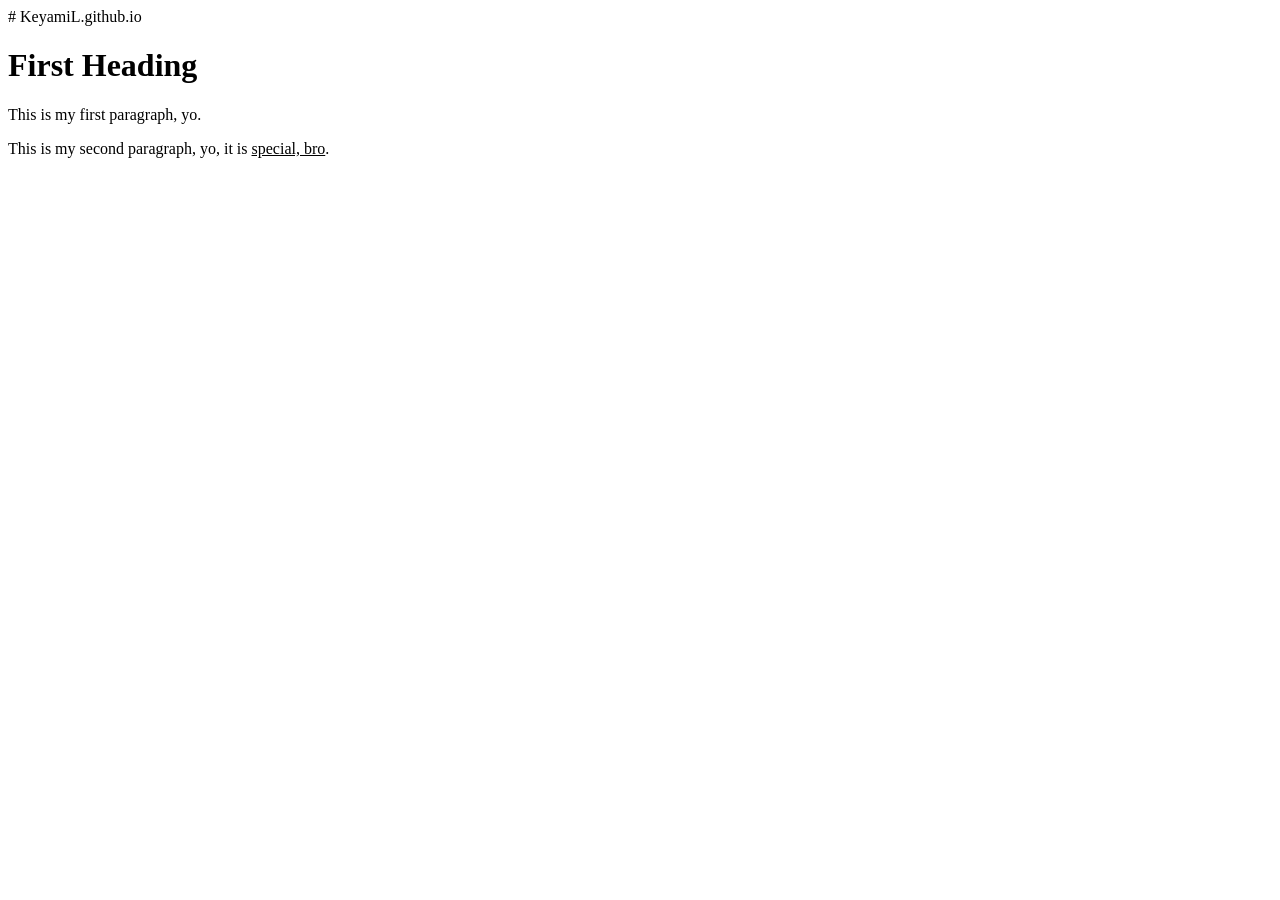
<file: index.html>
# KeyamiL.github.io
<html>
<head>
    <title>INFT1206 - Home Page</title>
    <!--
        Name: Keyami Luvito
        File: index.html
        Date: 16 January 2026
        INFT1206 website home page'n stuff.
    
    -->
</head>
<body>
<h1>First Heading</h1>
<p>This is my first paragraph, yo.</p>
<p>This is my second             paragraph, yo, it is <u>special, bro</u>.</p>

</body>
</html>
</file>
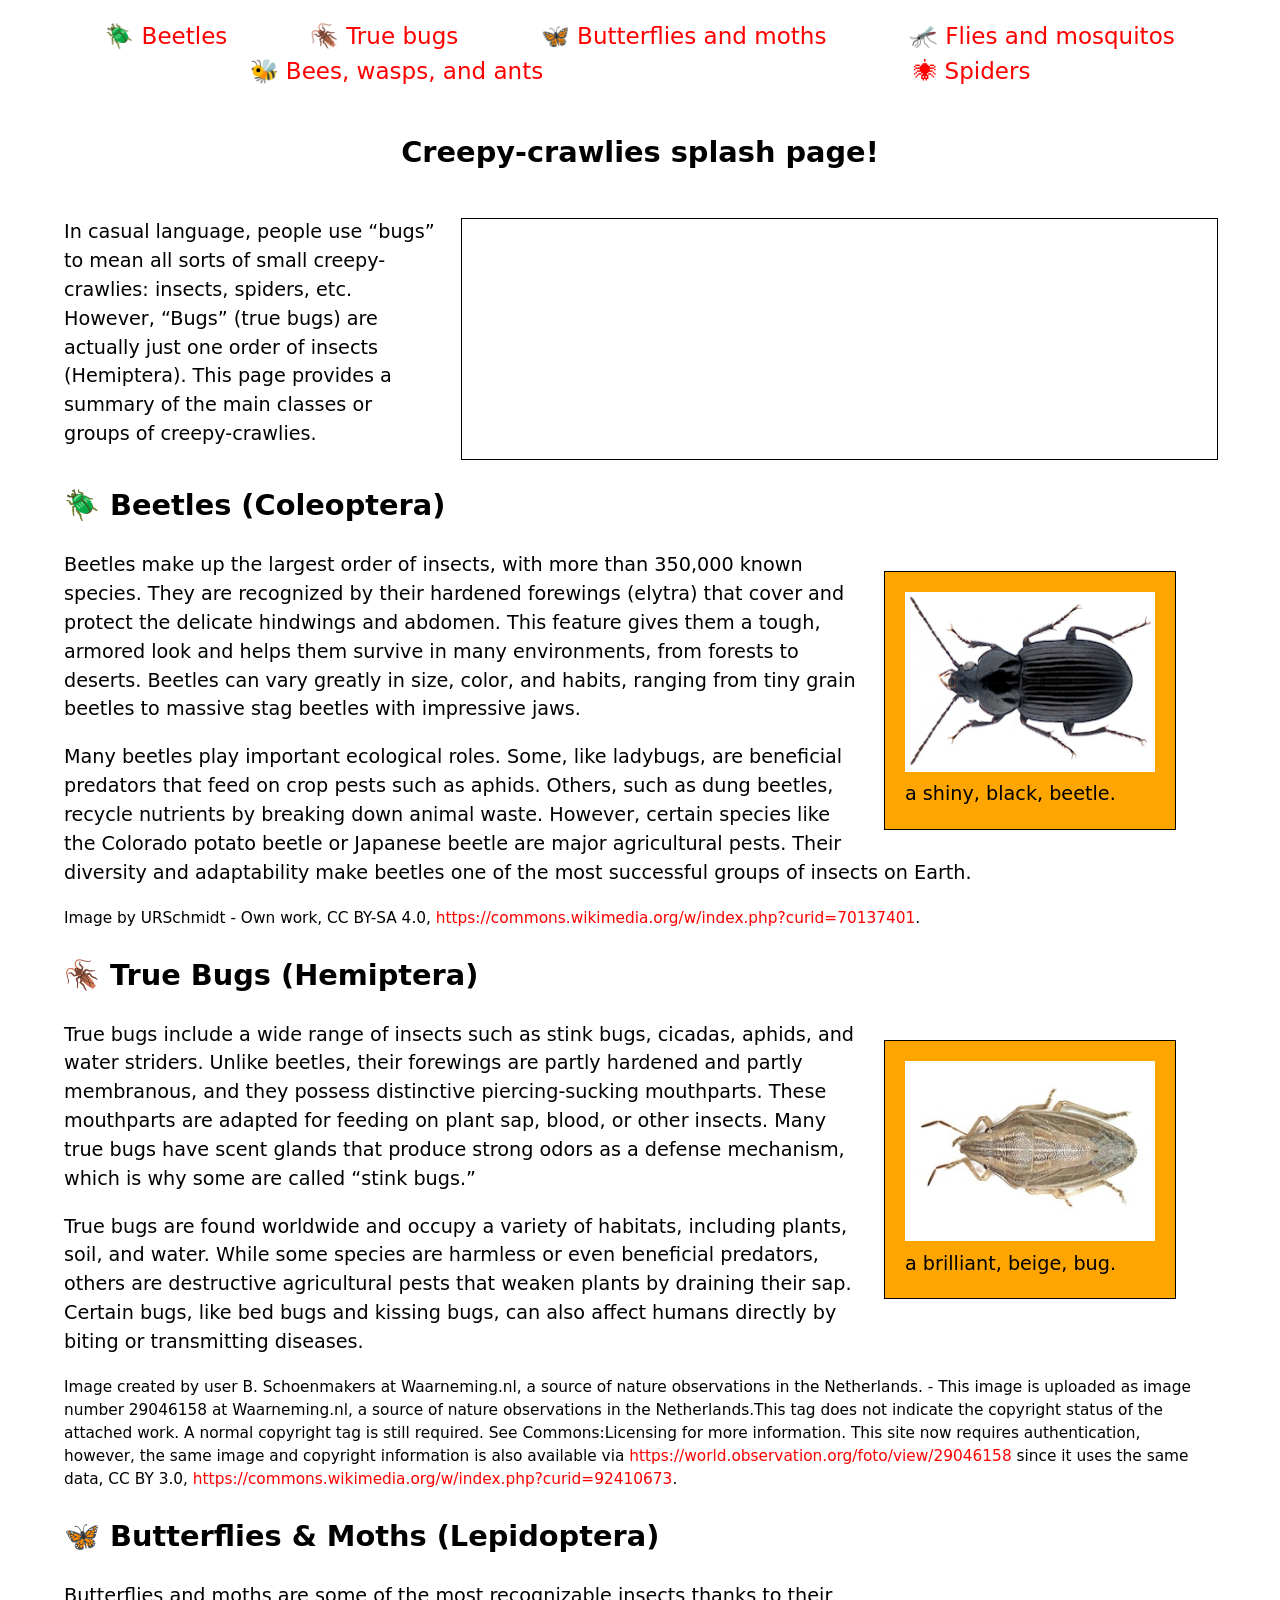
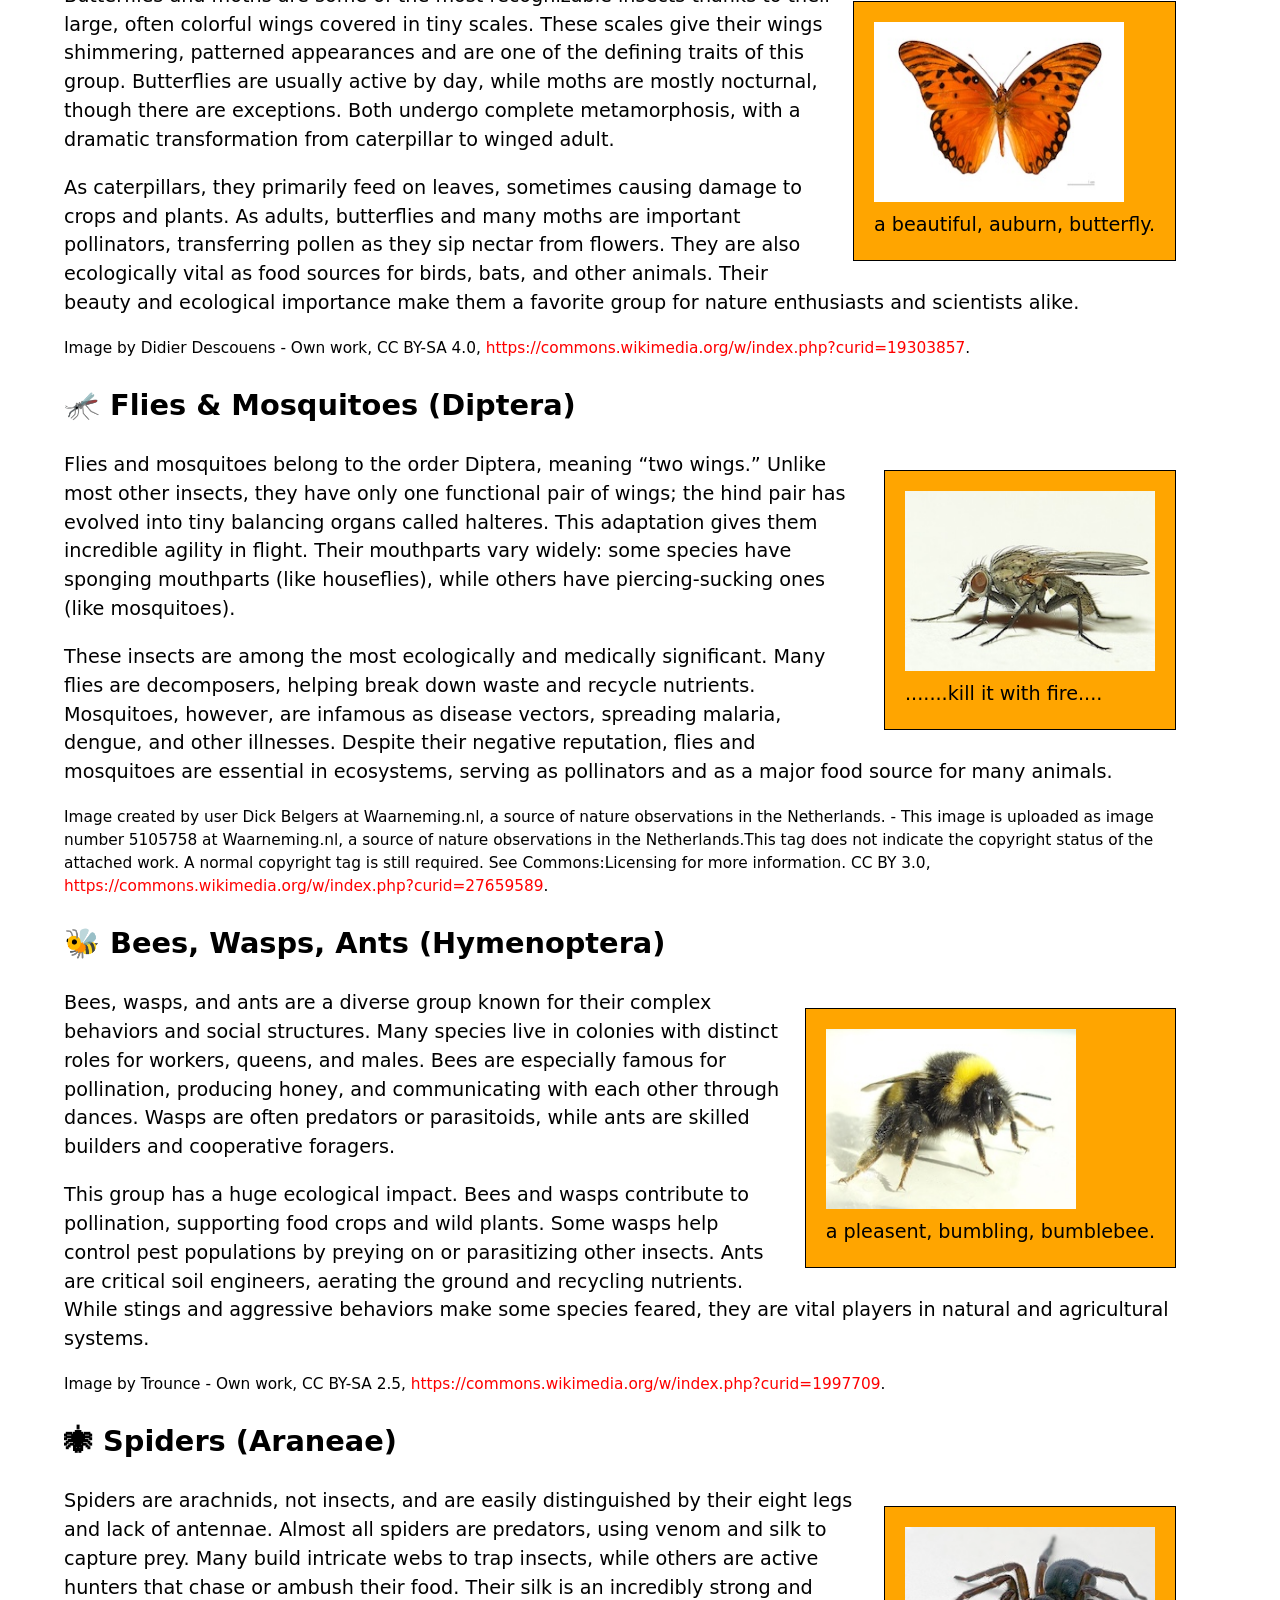
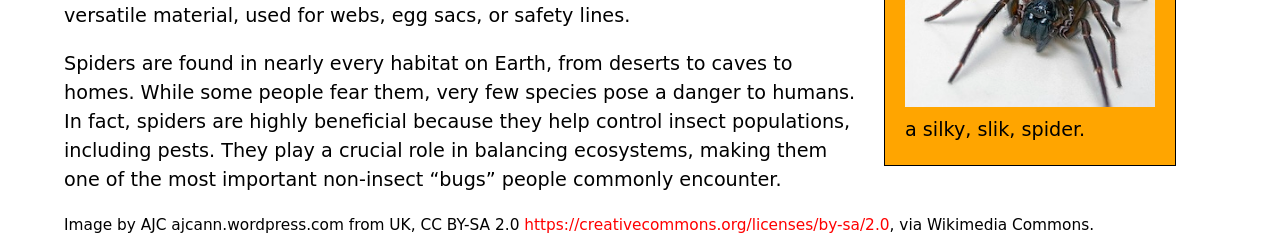
<file: lab 2/part 1/index.html>
<!doctype html>
<html lang="en">
  <head>
    <meta charset="utf-8" />
    <title>Creepy crawlies!</title>
     <!--
        Name: Keyami Luvito
        File: index.html
        Date: 9 February 2026
        INFT1206 --> 
    <link href="./css/styles.css" type="text/css" rel="stylesheet" />
  </head>
  <body>
    <header>
      <nav>
        <ul>
          <li><a href="#beetles">&#x1FAB2 Beetles</a></li>
          <li><a href="#true_bugs">&#x1FAB3 True bugs</a></li>
          <li><a href="#butterflies_moths">&#x1F98B Butterflies and moths</a></li>
          <li><a href="#flies_mosquitos">&#x1F99F Flies and mosquitos</a></li>
          <li><a href="#bees_wasps_ants">&#x1F41D Bees, wasps, and ants</a></li>
          <li><a href="#spiders">&#x1F577 Spiders</a></li>
        </ul>
      </nav>
      <section>
        <h1>Creepy-crawlies splash page!</h1>
        <video width="320" height="240" muted autoplay loop preload="auto">
        
	<source src="./videos/bug_video_640.mp4"> 
        <!-- https://mdn.github.io/shared-assets/videos/learn/bug_video_640.mp4 -->
	</video>

        <p>
          In casual language, people use “bugs” to mean all sorts of small
          creepy-crawlies: insects, spiders, etc. However, “Bugs” (true bugs)
          are actually just one order of insects (Hemiptera). This page
          provides a summary of the main classes or groups of
          creepy-crawlies.
        </p>
      </section>
    </header>
    <main>
      <section id="beetles">
        <h2>&#x1FAB2 Beetles (Coleoptera)</h2>
        <figure>
        <a href = "beetle.png" > <img src = "beetle.png" width="250" height="180" alt = "Abacetus crenulatus"> </a> <br />
         a shiny, black, beetle.
        </figure>

        <p>
          Beetles make up the largest order of insects, with more than
          350,000 known species. They are recognized by their hardened
          forewings (elytra) that cover and protect the delicate hindwings
          and abdomen. This feature gives them a tough, armored look and
          helps them survive in many environments, from forests to deserts.
          Beetles can vary greatly in size, color, and habits, ranging from
          tiny grain beetles to massive stag beetles with impressive jaws.
        </p>
        <p>
          Many beetles play important ecological roles. Some, like ladybugs,
          are beneficial predators that feed on crop pests such as aphids.
          Others, such as dung beetles, recycle nutrients by breaking down
          animal waste. However, certain species like the Colorado potato
          beetle or Japanese beetle are major agricultural pests. Their
          diversity and adaptability make beetles one of the most successful
          groups of insects on Earth.
        </p>

        <p class="copyright">
          Image by URSchmidt - Own work, CC BY-SA 4.0,
          <a href="https://commons.wikimedia.org/w/index.php?curid=70137401"
            >https://commons.wikimedia.org/w/index.php?curid=70137401</a
          >.
        </p>
      </section>
      <section id="true_bugs">
        <h2>&#x1FAB3 True Bugs (Hemiptera)</h2>
        <figure>
        <a href = "true_bug.jpg" > <img src = "true_bug.jpg" width="250" height="180" alt = "Aelia acuminata"> </a> <br />
        a brilliant, beige, bug.
        </figure>
        <p>
          True bugs include a wide range of insects such as stink bugs,
          cicadas, aphids, and water striders. Unlike beetles, their
          forewings are partly hardened and partly membranous, and they
          possess distinctive piercing-sucking mouthparts. These mouthparts
          are adapted for feeding on plant sap, blood, or other insects. Many
          true bugs have scent glands that produce strong odors as a defense
          mechanism, which is why some are called “stink bugs.”
        </p>

        <p>
          True bugs are found worldwide and occupy a variety of habitats,
          including plants, soil, and water. While some species are harmless
          or even beneficial predators, others are destructive agricultural
          pests that weaken plants by draining their sap. Certain bugs, like
          bed bugs and kissing bugs, can also affect humans directly by
          biting or transmitting diseases.
        </p>

        <p class="copyright">
          Image created by user B. Schoenmakers at Waarneming.nl, a source of
          nature observations in the Netherlands. - This image is uploaded as
          image number 29046158 at Waarneming.nl, a source of nature
          observations in the Netherlands.This tag does not indicate the
          copyright status of the attached work. A normal copyright tag is
          still required. See Commons:Licensing for more information. This
          site now requires authentication, however, the same image and
          copyright information is also available via
          <a href="https://world.observation.org/foto/view/29046158"
            >https://world.observation.org/foto/view/29046158</a
          >
          since it uses the same data, CC BY 3.0,
          <a href="https://commons.wikimedia.org/w/index.php?curid=92410673"
            >https://commons.wikimedia.org/w/index.php?curid=92410673</a
          >.
        </p>
      </section>
      <section id="butterflies_moths">
        <h2>&#x1F98B Butterflies & Moths (Lepidoptera)</h2>
        <figure>
        <a href = "butterfly.jpg" > <img src = "butterfly.jpg" width="250" height="180" alt = "Agraulis vanillae"> </a> <br />
        a beautiful, auburn, butterfly.
        </figure>
        <p>
          Butterflies and moths are some of the most recognizable insects
          thanks to their large, often colorful wings covered in tiny scales.
          These scales give their wings shimmering, patterned appearances and
          are one of the defining traits of this group. Butterflies are
          usually active by day, while moths are mostly nocturnal, though
          there are exceptions. Both undergo complete metamorphosis, with a
          dramatic transformation from caterpillar to winged adult.
        </p>

        <p>
          As caterpillars, they primarily feed on leaves, sometimes causing
          damage to crops and plants. As adults, butterflies and many moths
          are important pollinators, transferring pollen as they sip nectar
          from flowers. They are also ecologically vital as food sources for
          birds, bats, and other animals. Their beauty and ecological
          importance make them a favorite group for nature enthusiasts and
          scientists alike.
        </p>

        <p class="copyright">
          Image by Didier Descouens - Own work, CC BY-SA 4.0,
          <a href="https://commons.wikimedia.org/w/index.php?curid=19303857"
            >https://commons.wikimedia.org/w/index.php?curid=19303857</a
          >.
        </p>
      </section>
      <section id="flies_mosquitos">
        <h2>&#x1F99F Flies & Mosquitoes (Diptera)</h2>
        <figure>
        <a href = "mosquito.jpg" > <img src = "mosquito.jpg" width="250" height="180" alt = "Anthomyiidae"> </a> <br />
        .......kill it with fire....
        </figure>
        <p>
          Flies and mosquitoes belong to the order Diptera, meaning “two
          wings.” Unlike most other insects, they have only one functional
          pair of wings; the hind pair has evolved into tiny balancing organs
          called halteres. This adaptation gives them incredible agility in
          flight. Their mouthparts vary widely: some species have sponging
          mouthparts (like houseflies), while others have piercing-sucking
          ones (like mosquitoes).
        </p>

        <p>
          These insects are among the most ecologically and medically
          significant. Many flies are decomposers, helping break down waste
          and recycle nutrients. Mosquitoes, however, are infamous as disease
          vectors, spreading malaria, dengue, and other illnesses. Despite
          their negative reputation, flies and mosquitoes are essential in
          ecosystems, serving as pollinators and as a major food source for
          many animals.
        </p>

        <p class="copyright">
          Image created by user Dick Belgers at Waarneming.nl, a source of
          nature observations in the Netherlands. - This image is uploaded as
          image number 5105758 at Waarneming.nl, a source of nature
          observations in the Netherlands.This tag does not indicate the
          copyright status of the attached work. A normal copyright tag is
          still required. See Commons:Licensing for more information. CC BY
          3.0,
          <a href="https://commons.wikimedia.org/w/index.php?curid=27659589"
            >https://commons.wikimedia.org/w/index.php?curid=27659589</a
          >.
        </p>
      </section>
      <section id="bees_wasps_ants">
        <h2>&#x1F41D Bees, Wasps, Ants (Hymenoptera)</h2>
        <figure>
        <a href = "bee.jpg" > <img src = "bee.jpg" width="250" height="180" alt = "Bumblebee"> </a> <br />
        a pleasent, bumbling, bumblebee.
        </figure>
        <p>
          Bees, wasps, and ants are a diverse group known for their complex
          behaviors and social structures. Many species live in colonies with
          distinct roles for workers, queens, and males. Bees are especially
          famous for pollination, producing honey, and communicating with
          each other through dances. Wasps are often predators or
          parasitoids, while ants are skilled builders and cooperative
          foragers.
        </p>

        <p>
          This group has a huge ecological impact. Bees and wasps contribute
          to pollination, supporting food crops and wild plants. Some wasps
          help control pest populations by preying on or parasitizing other
          insects. Ants are critical soil engineers, aerating the ground and
          recycling nutrients. While stings and aggressive behaviors make
          some species feared, they are vital players in natural and
          agricultural systems.
        </p>

        <p class="copyright">
          Image by Trounce - Own work, CC BY-SA 2.5,
          <a href="https://commons.wikimedia.org/w/index.php?curid=1997709"
            >https://commons.wikimedia.org/w/index.php?curid=1997709</a
          >.
        </p>
      </section>
      <section id="spiders">
        <h2>&#x1F577 Spiders (Araneae)</h2>
        <figure>
        <a href = "spider.jpg" > <img src = "spider.jpg" width="250" height="180" alt = "Amaurobius ferox"> </a> <br />
        a silky, slik, spider.
        </figure>
        <p>
          Spiders are arachnids, not insects, and are easily distinguished by
          their eight legs and lack of antennae. Almost all spiders are
          predators, using venom and silk to capture prey. Many build
          intricate webs to trap insects, while others are active hunters
          that chase or ambush their food. Their silk is an incredibly strong
          and versatile material, used for webs, egg sacs, or safety lines.
        </p>

        <p>
          Spiders are found in nearly every habitat on Earth, from deserts to
          caves to homes. While some people fear them, very few species pose
          a danger to humans. In fact, spiders are highly beneficial because
          they help control insect populations, including pests. They play a
          crucial role in balancing ecosystems, making them one of the most
          important non-insect “bugs” people commonly encounter.
        </p>

        <p class="copyright">
          Image by AJC ajcann.wordpress.com from UK, CC BY-SA 2.0
          <a href="https://creativecommons.org/licenses/by-sa/2.0"
            >https://creativecommons.org/licenses/by-sa/2.0</a
          >, via Wikimedia Commons.
        </p>
      </section>
    </main>
  </body>
</html>
</file>
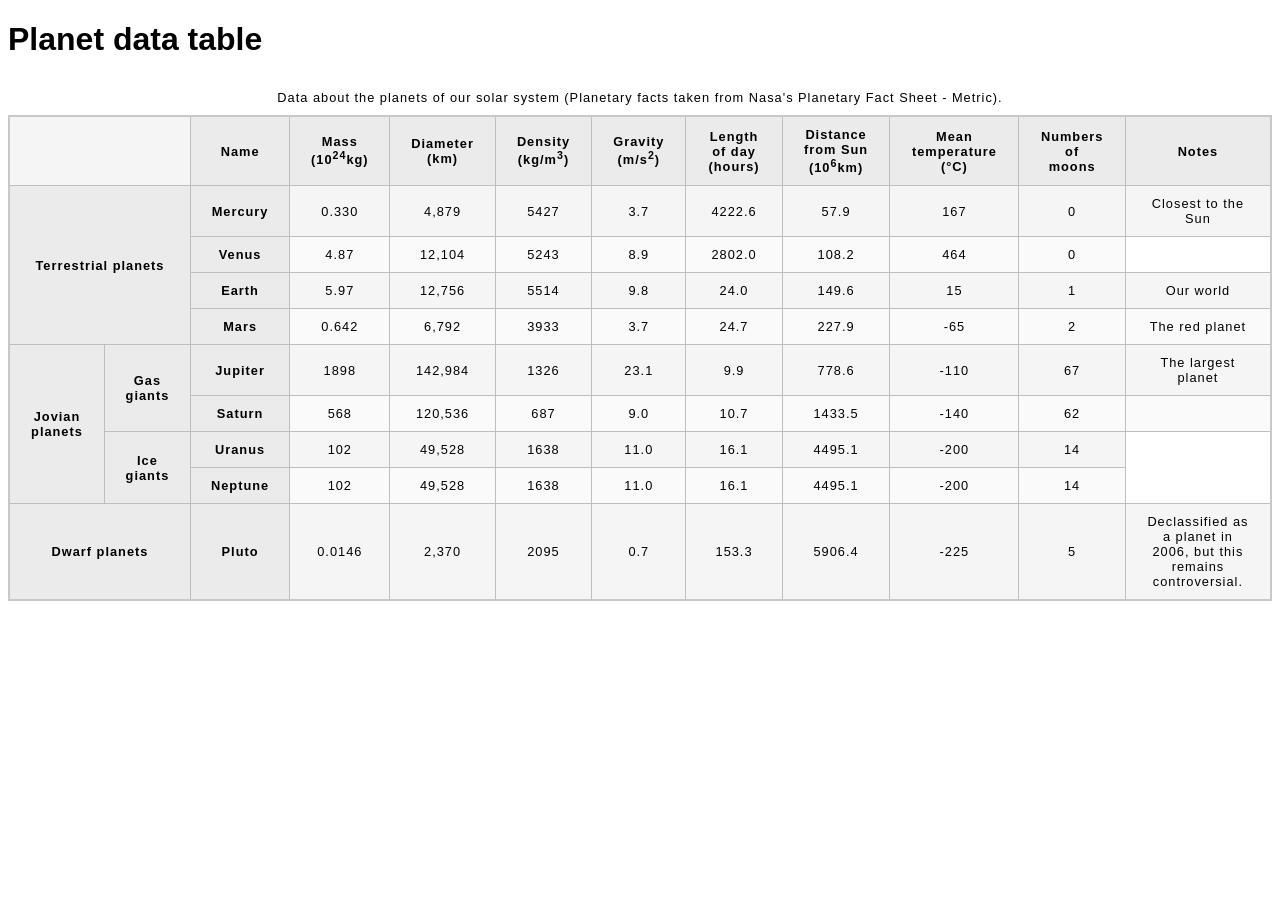
<file: lab 2/part 2/index.html>
<!doctype html>
<html lang="en-US">
  <head>
    <meta charset="utf-8" />
    <meta name="viewport" content="width=device-width" />
    <title>Planet data table</title>
    <!--
        Name: Keyami Luvito
        File: index.html
        Date: 9 February 2026
        INFT1206 --> 
    <link href="style.css" rel="stylesheet" type="text/css" />
  </head>
  <body>
    <h1>Planet data table</h1>
    <table>
    
    <caption> Data about the planets of our solar system (Planetary facts taken from Nasa's Planetary Fact Sheet - Metric). </caption>
    <tbody>
      <thead>
        
      <tr>
        <td colspan = "2"></td>
        <th scope = "col"> Name </th>
        <th scope = "col"> Mass (10<sup>24</sup>kg) </th>
        <th scope = "col"> Diameter (km) </th>
        <th scope = "col"> Density (kg/m<sup>3</sup>) </th>
        <th scope = "col"> Gravity (m/s<sup>2</sup>) </th>
        <th scope = "col"> Length of day (hours) </th>
        <th scope = "col"> Distance from Sun (10<sup>6</sup>km) </th>
        <th scope = "col"> Mean temperature (°C) </th>
        <th scope = "col"> Numbers of moons </th>
        <th scope = "col"> Notes </th>
      </tr>
      </thead>
      <tr>
        <th colspan = "2" rowspan = "4" scope="rowgroup"> Terrestrial planets </th>
        <th scope="row"> Mercury </th>
        <td> 0.330 </td>
        <td> 4,879 </td>
        <td> 5427 </td>
        <td> 3.7 </td>
        <td> 4222.6 </td>
        <td> 57.9 </td>
        <td> 167 </td>
        <td> 0 </td>
        <td> Closest to the Sun </td>
      </tr>
      <tr>
        <th scope="row"> Venus </th>
        <td> 4.87 </td>
        <td> 12,104 </td>
        <td> 5243 </td>
        <td> 8.9 </td>
        <td> 2802.0 </td>
        <td> 108.2 </td>
        <td> 464 </td>
        <td> 0 </td>
      </tr>
      <tr>
        <th scope = "row"> Earth </th>
        <td> 5.97 </td>
        <td> 12,756</td>
        <td> 5514 </td>
        <td> 9.8 </td>
        <td> 24.0 </td>
        <td> 149.6 </td>
        <td> 15 </td>
        <td> 1 </td>
        <td> Our world </td>
      </tr>
      <tr>
        <th scope = "row"> Mars </th>
        <td> 0.642 </td>
        <td> 6,792 </td>
        <td> 3933 </td>
        <td> 3.7 </td>
        <td> 24.7 </td>
        <td> 227.9 </td>
        <td> -65 </td>
        <td> 2 </td>
        <td> The red planet </td>
      </tr>
       <tr>
         <th rowspan="4"> Jovian planets </th>
         
         <th rowspan = "2"> Gas giants </th>
         
         <th scope = "row"> Jupiter </th>
         <td> 1898 </td>
         <td> 142,984 </td>
         <td> 1326 </td>
         <td> 23.1 </td>
         <td> 9.9 </td>
         <td> 778.6 </td>
         <td> -110 </td>
         <td> 67 </td>
         <td> The largest planet </td>
      </tr>
      <tr>
        <th scope = "row"> Saturn </th>
        <td> 568 </td>
        <td> 120,536 </td>
        <td> 687 </td>
        <td> 9.0 </td>
        <td> 10.7 </td>
        <td> 1433.5 </td>
        <td> -140 </td>
        <td> 62 </td>
        <td> </td>
      </tr>
      <tr>
         <th rowspan="2"> Ice giants </th>
         <th scope = "row"> Uranus </th>
         <td> 102 </td>
         <td> 49,528 </td>
         <td> 1638 </td>
         <td> 11.0 </td>
         <td> 16.1 </td>
         <td> 4495.1 </td>
         <td> -200 </td>
         <td> 14 </td>
      </tr>
      <tr>
        <th scope = "row"> Neptune </th>
        <td> 102 </td>
        <td> 49,528 </td>
        <td> 1638 </td>
        <td> 11.0 </td>
        <td> 16.1 </td>
        <td> 4495.1 </td>
        <td> -200 </td>
        <td> 14 </td>
        

      </tr>
         <th colspan = "2"> Dwarf planets </th>
         <th> Pluto </th>
         <td> 0.0146 </td>
         <td> 2,370 </td>
         <td> 2095 </td>
         <td> 0.7 </td>
         <td> 153.3 </td>
         <td> 5906.4 </td>
         <td> -225 </td>
         <td> 5 </td>
         <td> Declassified as a planet in 2006, but this remains controversial. </td>
      </tr>
    </tbody>
    </table>
  </body>
</html>
</file>
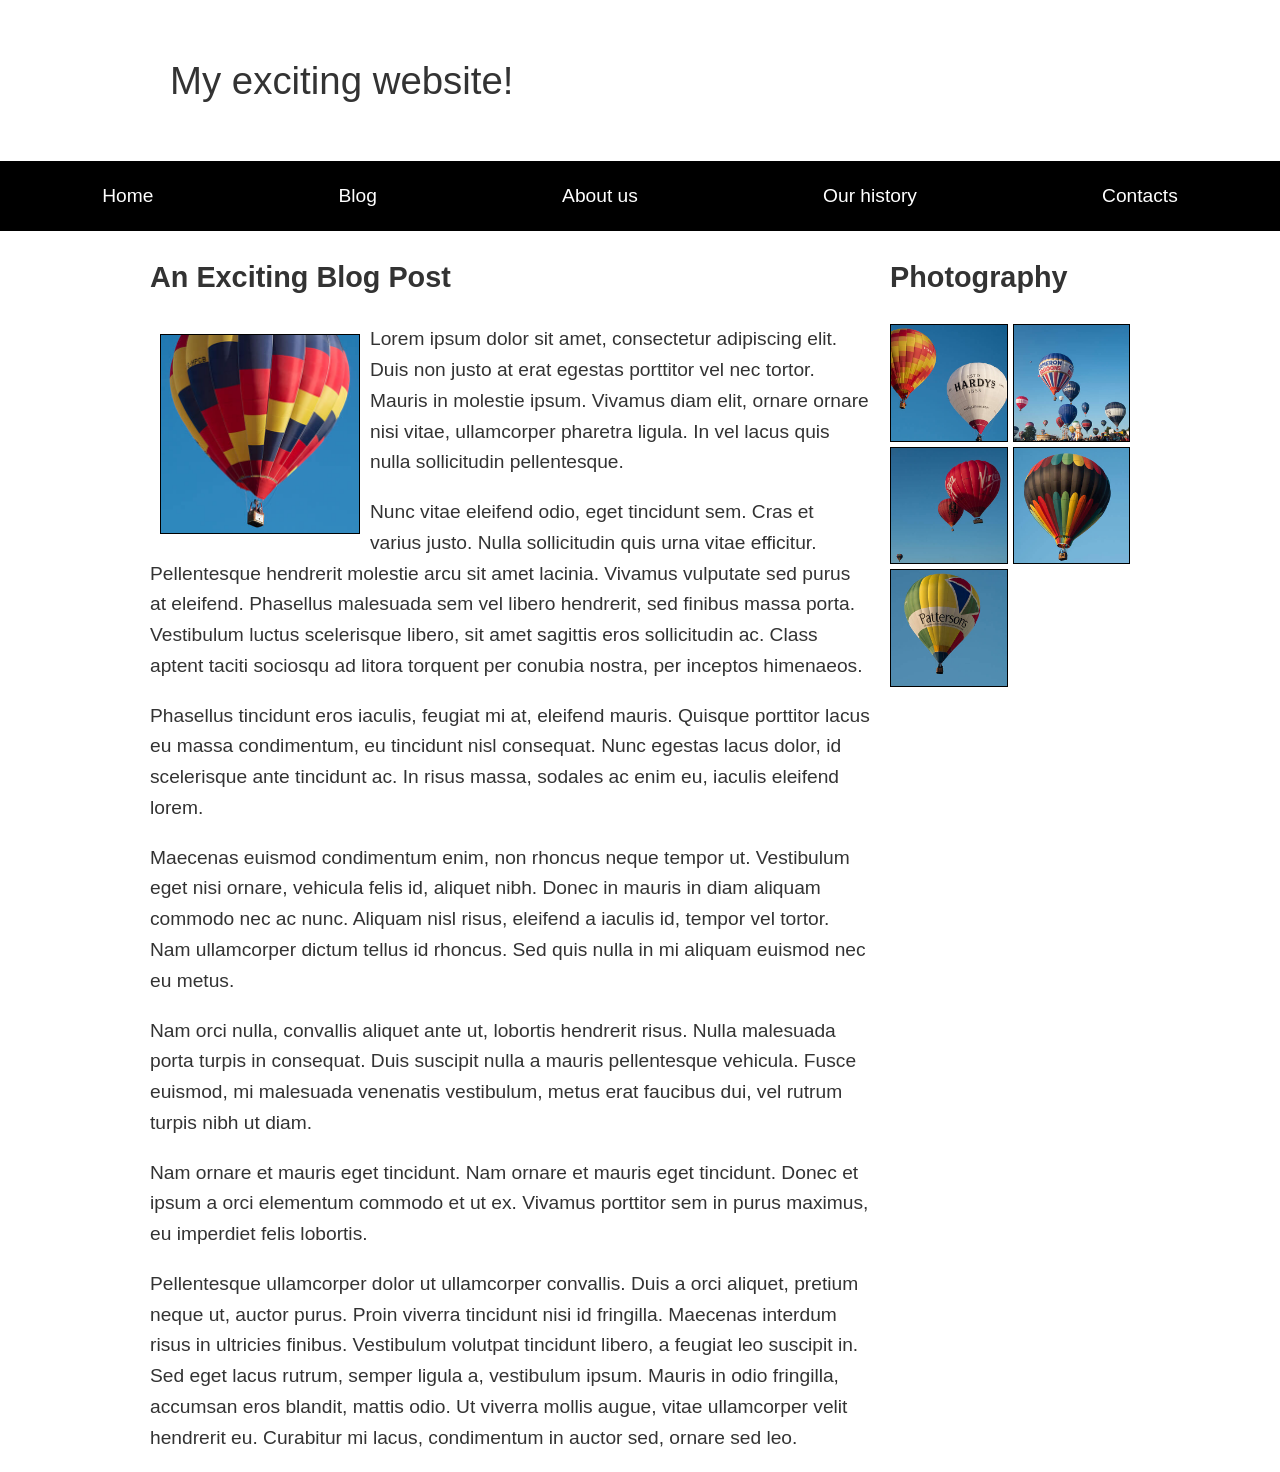
<file: lab 3/part 3/index.html>
<!doctype html>
  <!--
        Name: Keyami Luvito
        File: index.html
        Date: 27 February 2026
        INFT1206 CSS P3.
    
    -->
<html lang="en-US">
  <head>
    <meta charset="utf-8" />
    <meta name="viewport" content="width=device-width, initial-scale=1" />
    <title>Layout Task</title>
    <link href="./css/styles.css" rel="stylesheet" type="text/css" />
  </head>

  <body>
    <div class="logo">My exciting website!</div>

    <nav>
      <ul>
        <li><a href="">Home</a></li>
        <li><a href="">Blog</a></li>
        <li><a href="">About us</a></li>
        <li><a href="">Our history</a></li>
        <li><a href="">Contacts</a></li>
      </ul>
    </nav>

    <main class="grid">
      <article>
        <h1>An Exciting Blog Post</h1>
        <img src="images/square6.jpg" alt="placeholder" class="feature" />
        <p>
          Lorem ipsum dolor sit amet, consectetur adipiscing elit. Duis non
          justo at erat egestas porttitor vel nec tortor. Mauris in molestie
          ipsum. Vivamus diam elit, ornare ornare nisi vitae, ullamcorper
          pharetra ligula. In vel lacus quis nulla sollicitudin pellentesque.
        </p>

        <p>
          Nunc vitae eleifend odio, eget tincidunt sem. Cras et varius justo.
          Nulla sollicitudin quis urna vitae efficitur. Pellentesque
          hendrerit molestie arcu sit amet lacinia. Vivamus vulputate sed
          purus at eleifend. Phasellus malesuada sem vel libero hendrerit,
          sed finibus massa porta. Vestibulum luctus scelerisque libero, sit
          amet sagittis eros sollicitudin ac. Class aptent taciti sociosqu ad
          litora torquent per conubia nostra, per inceptos himenaeos.
        </p>

        <p>
          Phasellus tincidunt eros iaculis, feugiat mi at, eleifend mauris.
          Quisque porttitor lacus eu massa condimentum, eu tincidunt nisl
          consequat. Nunc egestas lacus dolor, id scelerisque ante tincidunt
          ac. In risus massa, sodales ac enim eu, iaculis eleifend lorem.
        </p>

        <p>
          Maecenas euismod condimentum enim, non rhoncus neque tempor ut.
          Vestibulum eget nisi ornare, vehicula felis id, aliquet nibh. Donec
          in mauris in diam aliquam commodo nec ac nunc. Aliquam nisl risus,
          eleifend a iaculis id, tempor vel tortor. Nam ullamcorper dictum
          tellus id rhoncus. Sed quis nulla in mi aliquam euismod nec eu
          metus.
        </p>

        <p>
          Nam orci nulla, convallis aliquet ante ut, lobortis hendrerit
          risus. Nulla malesuada porta turpis in consequat. Duis suscipit
          nulla a mauris pellentesque vehicula. Fusce euismod, mi malesuada
          venenatis vestibulum, metus erat faucibus dui, vel rutrum turpis
          nibh ut diam.
        </p>

        <p>
          Nam ornare et mauris eget tincidunt. Nam ornare et mauris eget
          tincidunt. Donec et ipsum a orci elementum commodo et ut ex.
          Vivamus porttitor sem in purus maximus, eu imperdiet felis
          lobortis.
        </p>

        <p>
          Pellentesque ullamcorper dolor ut ullamcorper convallis. Duis a
          orci aliquet, pretium neque ut, auctor purus. Proin viverra
          tincidunt nisi id fringilla. Maecenas interdum risus in ultricies
          finibus. Vestibulum volutpat tincidunt libero, a feugiat leo
          suscipit in. Sed eget lacus rutrum, semper ligula a, vestibulum
          ipsum. Mauris in odio fringilla, accumsan eros blandit, mattis
          odio. Ut viverra mollis augue, vitae ullamcorper velit hendrerit
          eu. Curabitur mi lacus, condimentum in auctor sed, ornare sed leo.
        </p>
      </article>

      <aside>
        <h2>Photography</h2>
        <ul class="photos">
          <li><img src="images/square1.jpg" alt="placeholder" /></li>
          <li><img src="images/square2.jpg" alt="placeholder" /></li>
          <li><img src="images/square3.jpg" alt="placeholder" /></li>
          <li><img src="images/square4.jpg" alt="placeholder" /></li>
          <li><img src="images/square5.jpg" alt="placeholder" /></li>
        </ul>
      </aside>
    </main>
  </body>
</html>
</file>
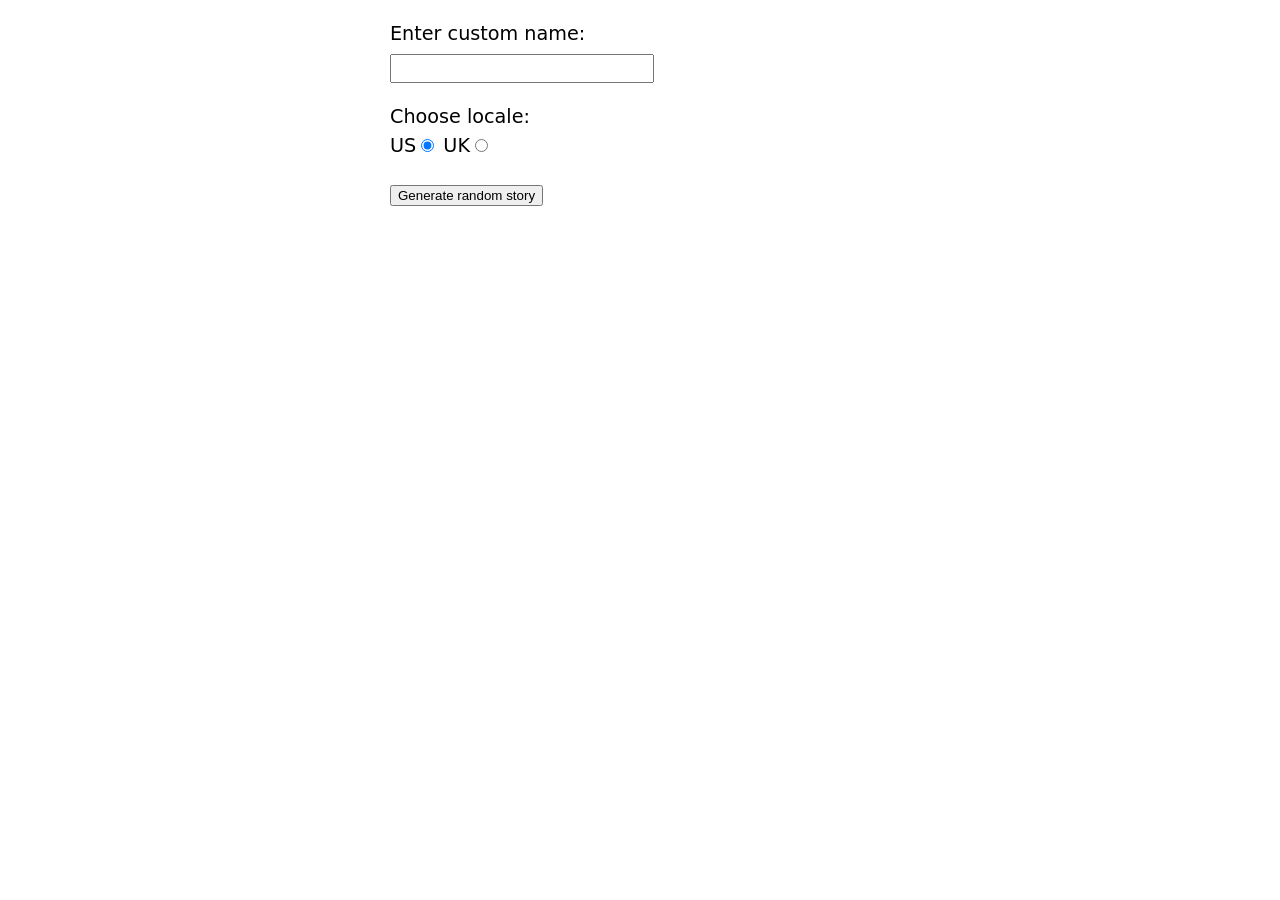
<file: lab 4/part 1/index.html>
<!DOCTYPE html>
<html lang='e'>
<head>
    <title>INFT1206 - JavaScript intro P1</title>
<!--
        Name: Keyami Luvito
        File: index.html
        Date: April 10th, 2026
        INFT1206 JavaScript intro.
    
    -->
      <link href="./css/styles.css" rel="stylesheet" type="text/css" />
      <script src="java/lab4.js"></script>
</head>
<body>
  <script src="java/lab4.js"></script>
<div>
  <label for="custom-name">Enter custom name:</label>
  <input id="custom-name" type="text" placeholder="" />
</div>
<fieldset>
  <legend>Choose locale:</legend>
  <label for="us">US</label
  ><input id="us" type="radio" name="uk-us" value="us" checked />
  <label for="uk">UK</label
  ><input id="uk" type="radio" name="uk-us" value="uk" />
</fieldset>
<div>
  <button class="generate">Generate random story</button>
</div>
<!-- Thanks a lot to Willy Aguirre for his help with the code for this assessment -->
<p class="story"></p>

</body>
</html>
</file>
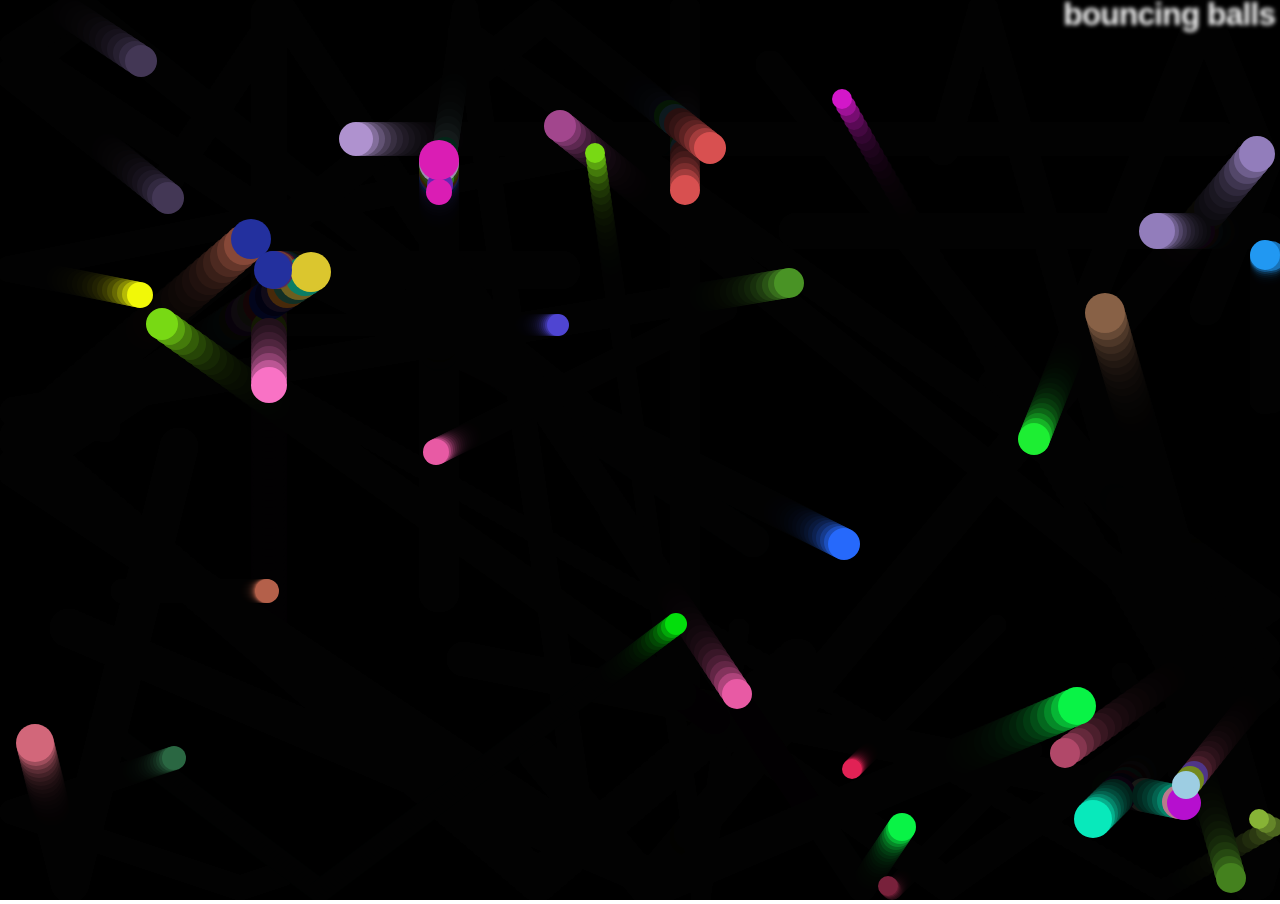
<file: lab 4/part 3/index.html>
<!DOCTYPE html>
<html lang="en-US">
  <head>
        <title>INFT1206 - JavaScript intro P3</title>
    <!--
        Name: Keyami Luvito
        File: index.html
        Date: April 10th, 2026
        INFT1206 JavaScript intro.
    
    -->
    <meta charset="utf-8">
    <meta name="viewport" content="width=device-width">
    <title>Bouncing balls</title>
    <link rel="stylesheet" href="css/style.css">
  </head>

  <body>
    <h1>bouncing balls</h1>
    <canvas></canvas>

    <script src="java/lab4p3.js"></script>
  </body>
</html>
</file>
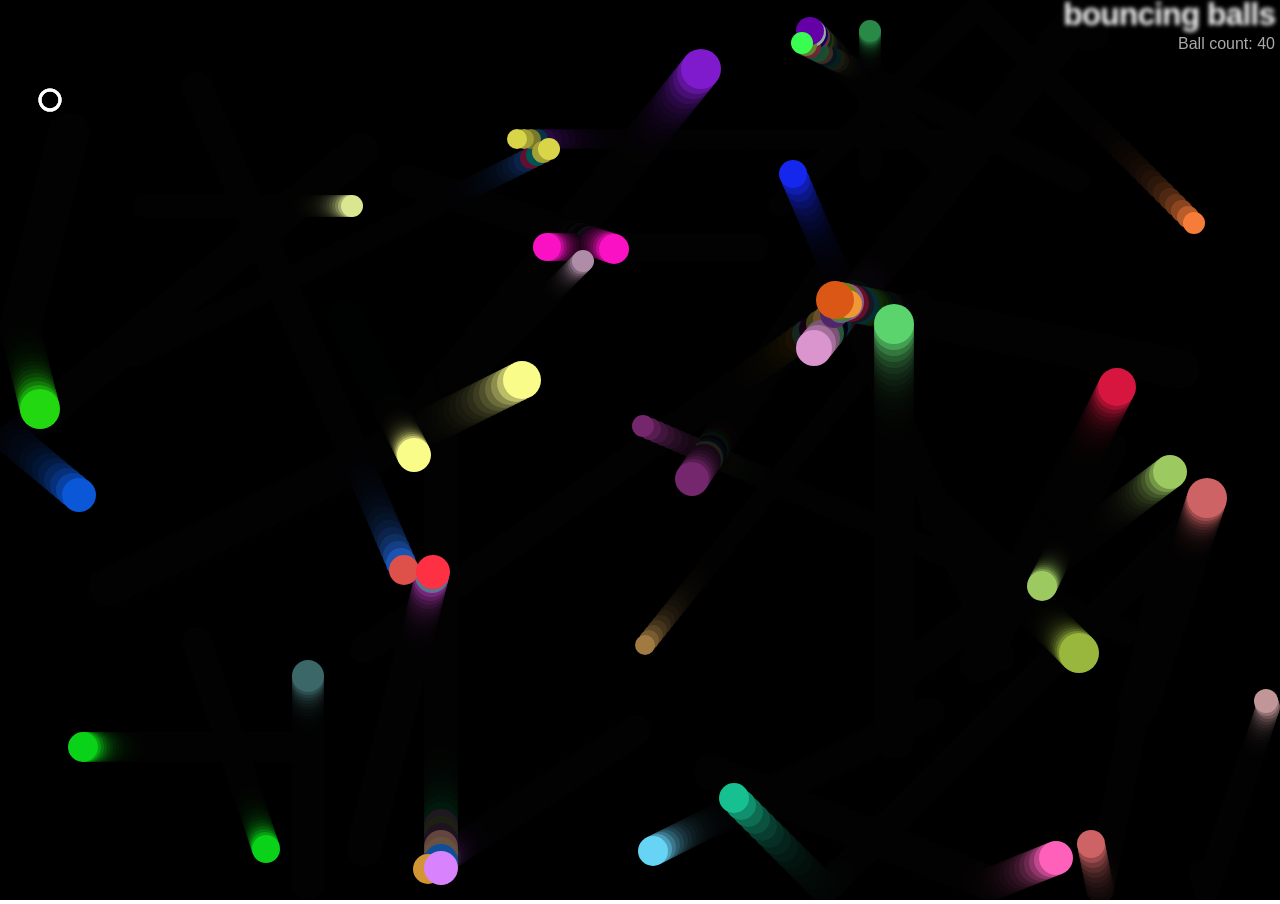
<file: lab 4/part 4/index.html>
<!DOCTYPE html>
<html lang="en-US">
  <head>
        <title>INFT1206 - JavaScript intro P4</title>
    <!--
        Name: Keyami Luvito
        File: index.html
        Date: April 10th, 2026
        INFT1206 JavaScript intro.
    
    -->
    <meta charset="utf-8">
    <meta name="viewport" content="width=device-width">
    <title>Bouncing balls</title>
    <link rel="stylesheet" href="css/style.css">
  </head>

  <body>
    <h1>bouncing balls</h1>
    <p>Ball count: </p>
    <canvas></canvas>

    <script src="./index.js"></script>
  </body>
</html>
</file>
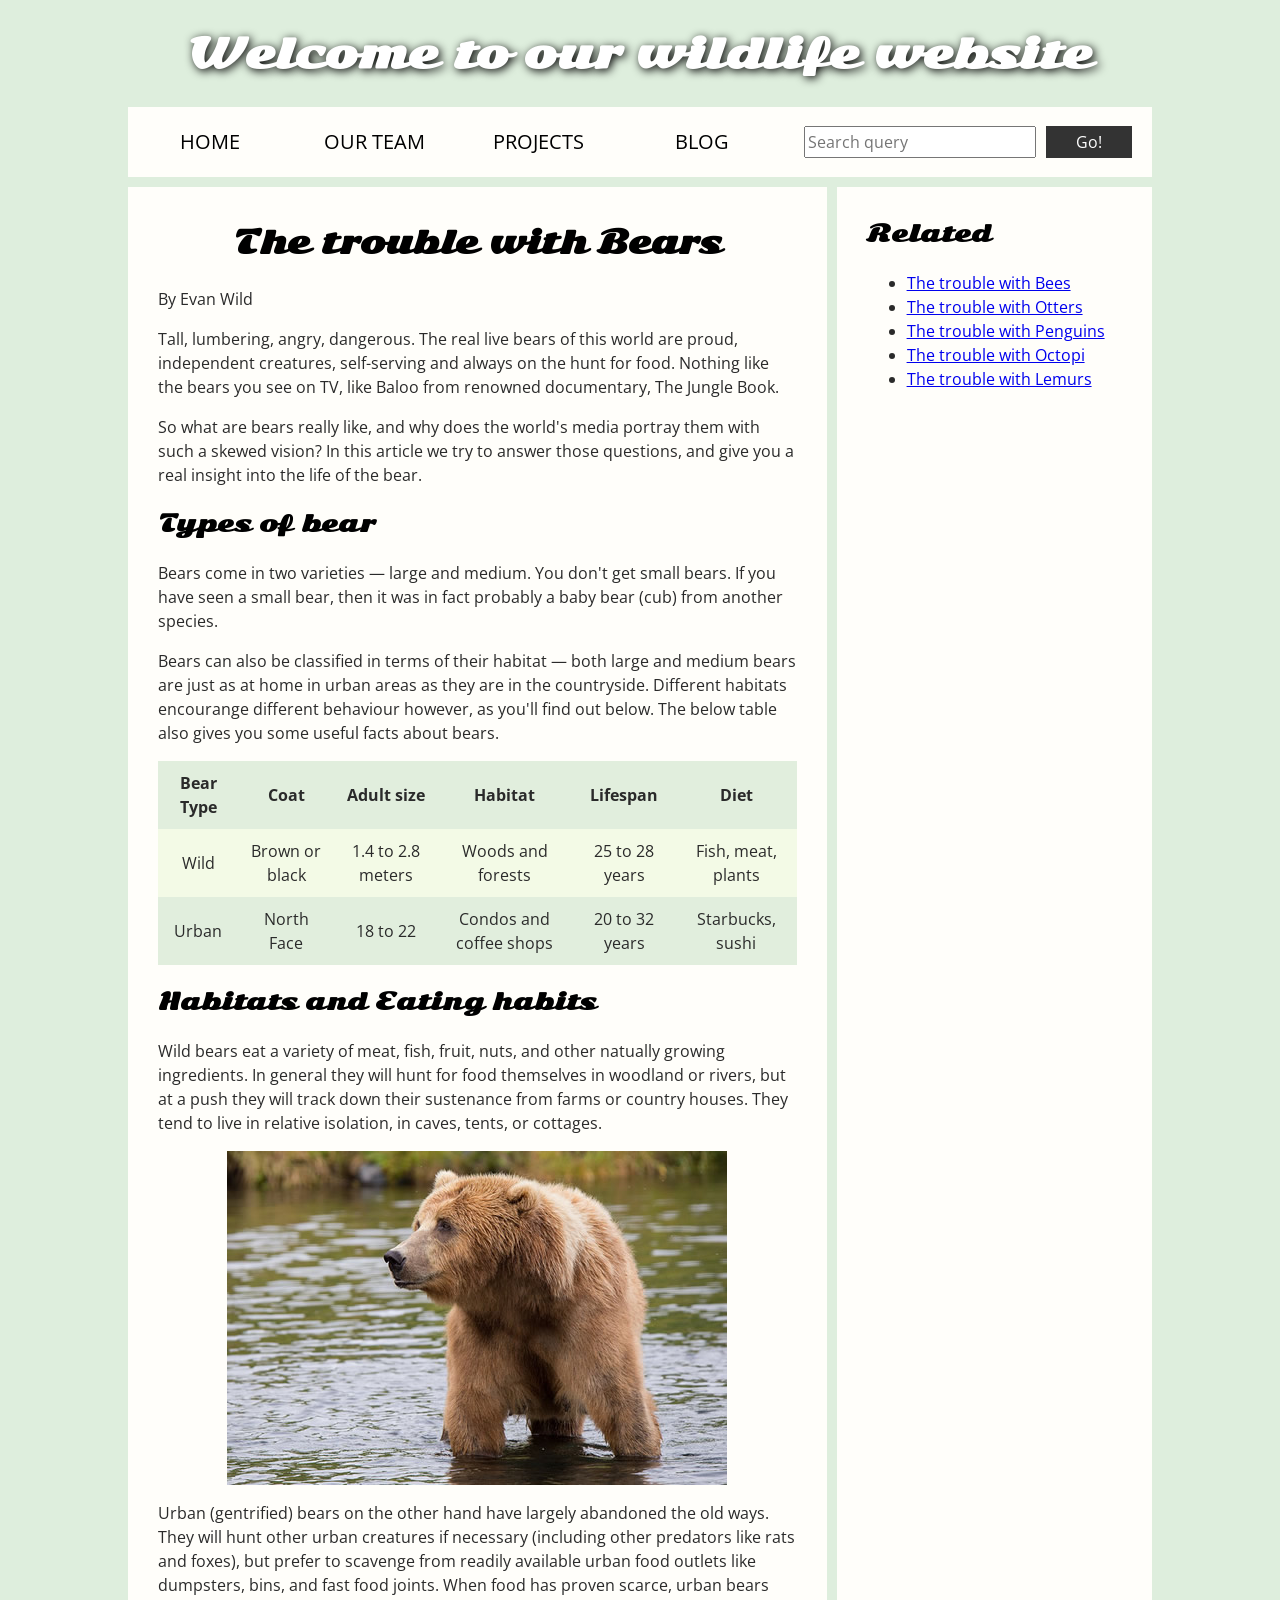
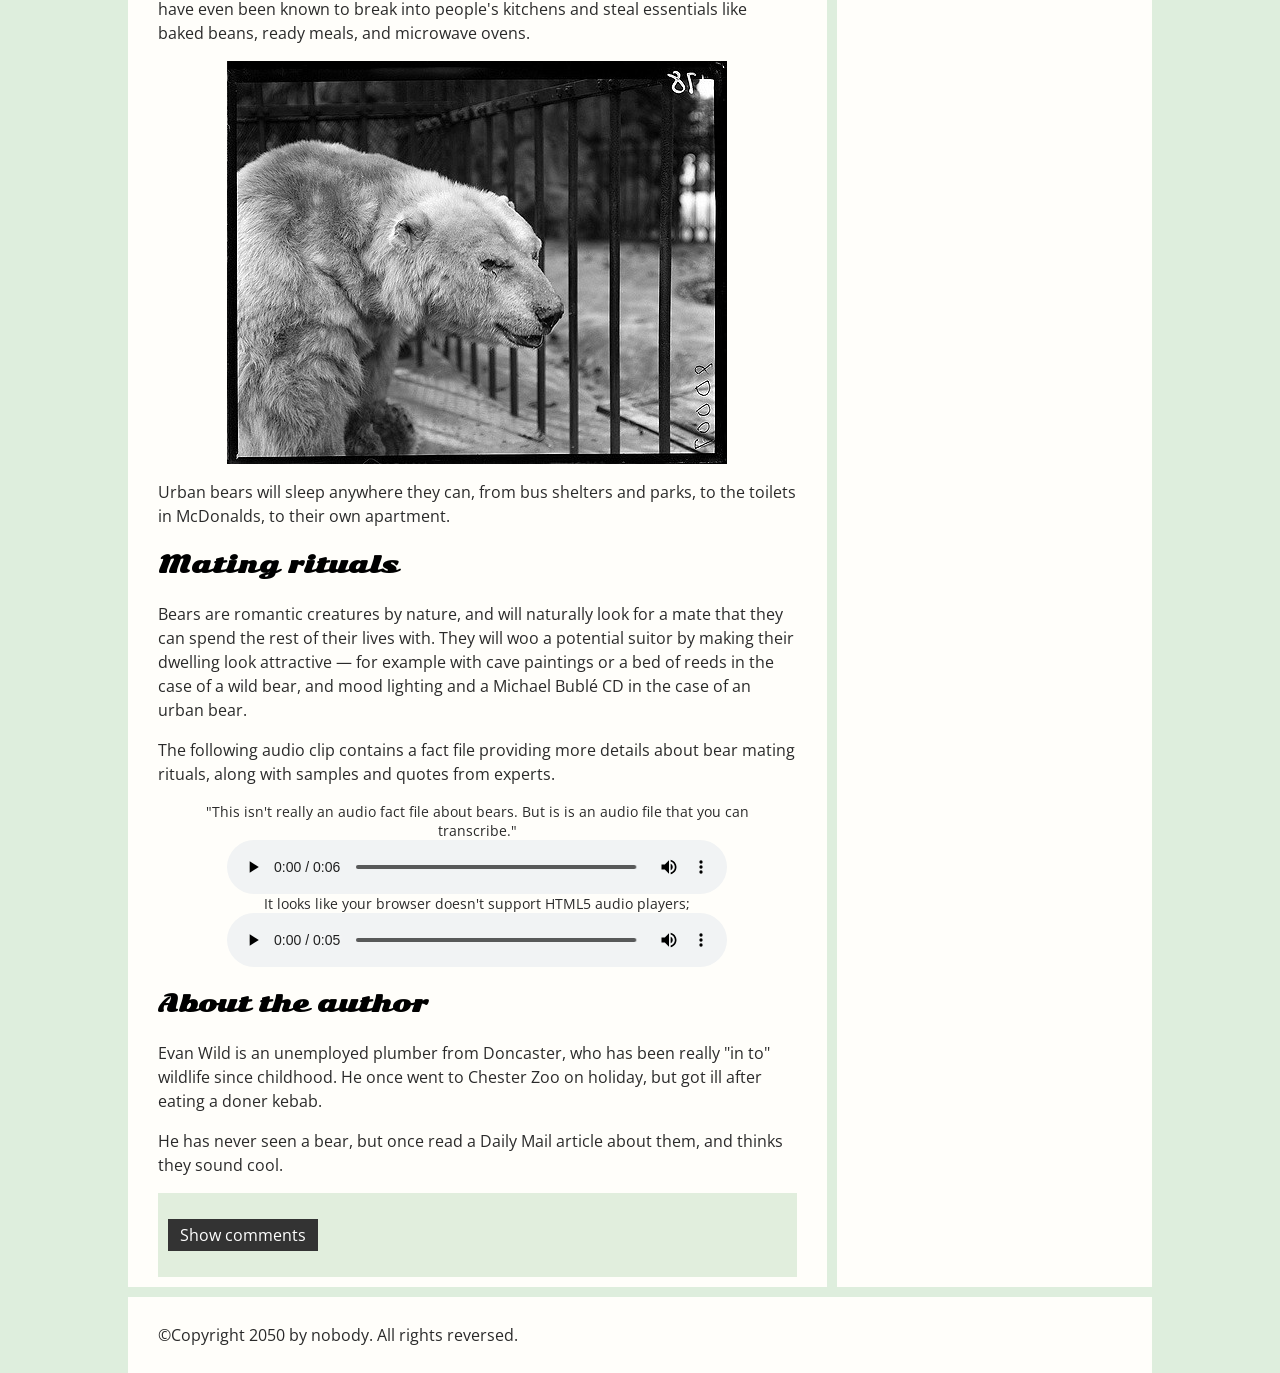
<file: lab 5/assessment-files/index.html>
<!DOCTYPE html>
<html>
  <head>
    <meta charset="utf-8">

    <title>Accessibility assessment</title>
    <!--
        Name: Keyami Luvito
        File: index.html
        Date: April 21 2026
        INFT1206 web accessibility.
    
    -->
    <link href="https://fonts.googleapis.com/css?family=Open+Sans+Condensed:300|Sonsie+One" rel="stylesheet" type="text/css">
    <link rel="stylesheet" href="style.css">

    <!-- the below three lines are a fix to get HTML5 semantic elements working in old versions of Internet Explorer-->
    <!--[if lt IE 9]>
      <script src="http://html5shiv.googlecode.com/svn/trunk/html5.js></script>
    <![endif]-->
  </head>

  <body>
      <h1>Welcome to our wildlife website</h1>
    

    <nav>
      <ul>
        <li><a href="#">Home</a></li>
        <li><a href="#">Our team</a></li>
        <li><a href="#">Projects</a></li>
        <li><a href="#">Blog</a></li>
      </ul>

      <form class="search">
        <input type="search" name="q" placeholder="Search query" aria-label= "Search through site content.">
        <input type="submit" value="Go!">
      </form>
    </nav>

    <main>
      <article>
        <h2>The trouble with Bears</h2>

        <p>
        By Evan Wild </br>
        </p>

        <p>
        Tall, lumbering, angry, dangerous. The real live bears of this world are proud, independent creatures, self-serving and always on the hunt for food. Nothing like the bears you see on TV, like Baloo from renowned documentary, The Jungle Book. 
        </p>

        <p>
        So what are bears really like, and why does the world's media portray them with such a skewed vision? In this article we try to answer those questions, and give you a real insight into the life of the bear.
        </p>

        

        <h3>Types of bear</h3>

        <p> 
        
        Bears come in two varieties — large and medium. You don't get small bears. If you have seen a small bear, then it was in fact probably a baby bear (cub) from another species.
        </p>

        <p>

        Bears can also be classified in terms of their habitat — both large and medium bears are just as at home in urban areas as they are in the countryside. Different habitats encourange different behaviour however, as you'll find out below. The below table also gives you some useful facts about bears.      

        </p>

        <table>
          <thead>
            <tr>
              <th>Bear Type</th>
              <th>Coat</th>
              <th>Adult size</th>
              <th>Habitat</th>
              <th>Lifespan</th>
              <th>Diet</th>
            </tr>
          </thead>
          <tbody>
            <tr>
              <td>Wild</td>
              <td>Brown or black</td>
              <td>1.4 to 2.8 meters</td>
              <td>Woods and forests</td>
              <td>25 to 28 years</td>
              <td>Fish, meat, plants</td>
            </tr>
            <tr>
              <td>Urban</td>
              <td>North Face</td>
              <td>18 to 22</td>
              <td>Condos and coffee shops</td>
              <td>20 to 32 years</td>
              <td>Starbucks, sushi</td>
            </tr>
          </tbody>
        </table>

        <h3>Habitats and Eating habits</h3>

        <p> 
        
        Wild bears eat a variety of meat, fish, fruit, nuts, and other natually growing ingredients. In general they will hunt for food themselves in woodland or rivers, but at a push they will track down their sustenance from farms or country houses. They tend to live in relative isolation, in caves, tents, or cottages.
        </p>
        
        <img src="media/wild-bear.jpg" alt = "A wild bear: standing in a stream of water, facing away from the veiwer.">
        <p>
        
        Urban (gentrified) bears on the other hand have largely abandoned the old ways. They will hunt other urban creatures if necessary (including other predators like rats and foxes), but prefer to scavenge from readily available urban food outlets like dumpsters, bins, and fast food joints. When food has proven scarce, urban bears have even been known to break into people's kitchens and steal essentials like baked beans, ready meals, and microwave ovens.
        
        </p>

        <img src="media/urban-bear.jpg" alt = "An urban bear: pictured inside of a caged like structure.">
        
        <p>

        Urban bears will sleep anywhere they can, from bus shelters and parks, to the toilets in McDonalds, to their own apartment.
        
        </p>

        <h3>Mating rituals</h3>
         
        <p>
        Bears are romantic creatures by nature, and will naturally look for a mate that they can spend the rest of their lives with. They will woo a potential suitor by making their dwelling look attractive — for example with cave paintings or a bed of reeds in the case of a wild bear, and mood lighting and a Michael Bublé CD in the case of an urban bear.
        
        </p>

        <p>
        The following audio clip contains a fact file providing more details about bear mating rituals, along with samples and quotes from experts.
        
        </p>

        

        
         
        <figure>
          <figcaption> "This isn't really an audio fact file about bears. But is is an audio file that you can transcribe." </figcaption>
          <audio controls src = "media/bear.mp3" type="audio/mp3"></audio> 
          
          
          <figcaption> It looks like your browser doesn't support HTML5 audio players; </figcaption>
          <audio controls src = "media/bear.ogg" type="audio/ogg"></audio> 

        </figure>

        </p>

        <aside>

          <h3>About the author</h3>

          <p>
        
          Evan Wild is an unemployed plumber from Doncaster, who has been really "in to" wildlife since childhood. He once went to Chester Zoo on holiday, but got ill after eating a doner kebab.
        
          </p>

          <p>
          He has never seen a bear, but once read a Daily Mail article about them, and thinks they sound cool.

          </p>

        </aside>
        <section class="comments">
          <p class="show-hide">Show comments</p>

          <div class="comment-wrapper">

            <h3>Add comment</h3>

            <form class="comment-form">
              <p class="flex-pair">
                Your name:
                <input type="text" name="name" id="name" placeholder="Enter your name" aria-label = "Enter your name here.">
              </p>
              <p class="flex-pair">
                Your comment:
                <input type="text" name="comment" id="comment" placeholder="Enter your comment" aria-label = "Leave a comment here.">
              </p>
              <div>
                <input type="submit" value="Submit comment">
              </div>
            </form>

            <h3>Comments</h3>

            <ul class="comment-container">

              <li>

                <p>Bob Fossil</p>

                <p>Oh I am so glad you taught me all about the big brown angry guys in the woods. With their sniffing little noses and their bad attitudes, they can sure be a menace — I was thinking of putting them all in a truck and driving them outta here. I run a zoo, you know.</p>

              </li>

            </ul>

          </div>
        </section>
      </article>

      <div class="secondary">
        <h3>Related</h3>

        <ul>
          <li><a href="#">The trouble with Bees</a></li>
          <li><a href="#">The trouble with Otters</a></li>
          <li><a href="#">The trouble with Penguins</a></li>
          <li><a href="#">The trouble with Octopi</a></li>
          <li><a href="#">The trouble with Lemurs</a></li>
        </ul>
      </div>
    </main>

    <footer>
      <p>©Copyright 2050 by nobody. All rights reversed.</p>
    </footer>

    <script src="main.js"></script>

  </body>
</html>
</file>
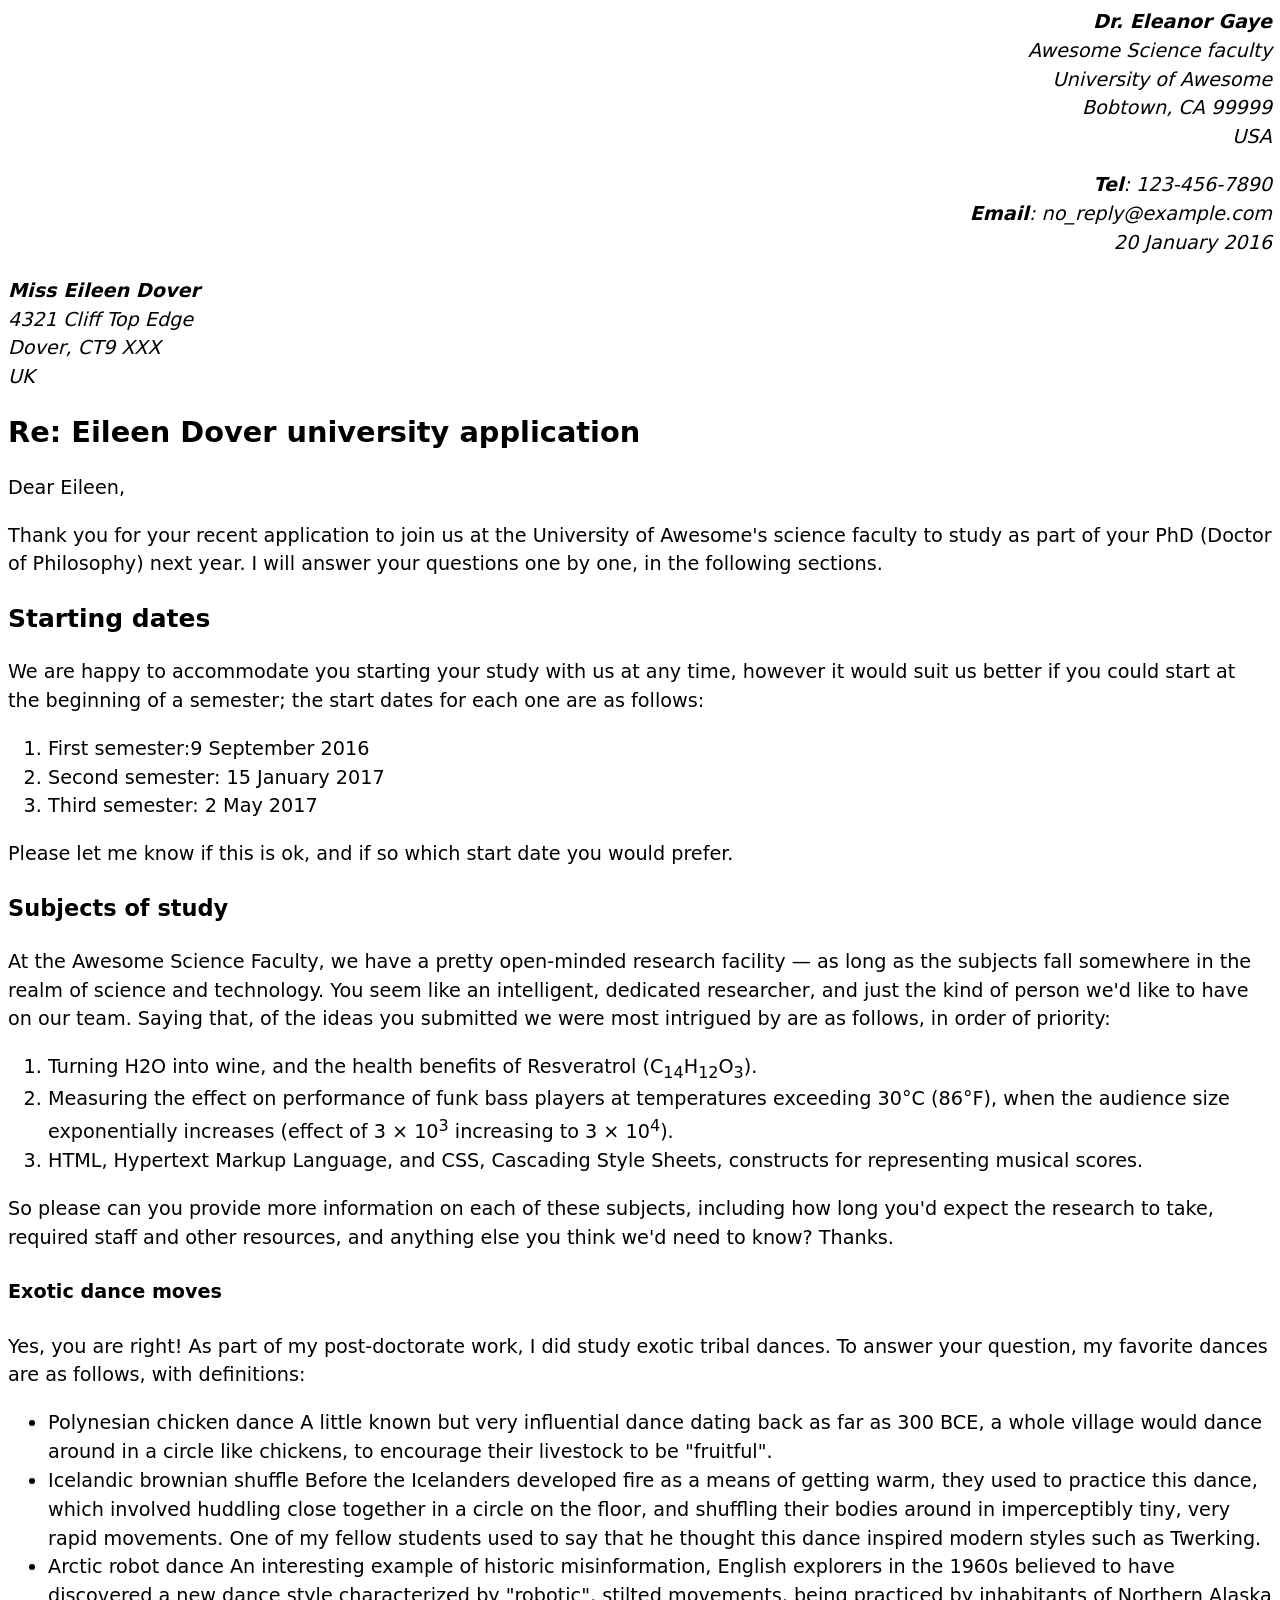
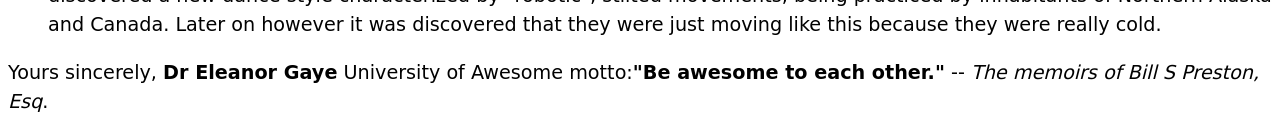
<file: lab1/part1/index.html>
<html>
<head>
    <title> INFT1206 - Lab 1 Part 1 </title>
    <!--
        Name: Keyami Luvito
        File: index.html
        Date: 20 January 2026
        INFT1206 --> 
    <link rel="stylesheet" type="text/css" href="./css/styles.css">
</head>
<body>
<address class="sender-column">
    <p>
    <strong>Dr. Eleanor Gaye</strong> <br />
    Awesome Science faculty <br />
    University of Awesome <br />
    Bobtown, CA 99999 <br />
    USA 
</address>
<address>
    <p class = "sender-column">

    <strong>Tel</strong>: 123-456-7890 <br />
    <strong>Email</strong>: no_reply@example.com <br />

    
    <time  date="2016-20-16">20 January 2016</time> <br />
    

    <p>
    <strong>Miss Eileen Dover</strong> <br />
    4321 Cliff Top Edge <br />
    Dover, CT9 XXX <br />
    UK 
    </p>
</address>

<h1>Re: Eileen Dover university application</h1>

Dear Eileen,

<p>
Thank you for your recent application to join us at the University of
Awesome's science faculty to study as part of your
<abbr> PhD </abbr> (Doctor of Philosophy) next year. I will answer your
questions one by one, in the following sections.
</p>

<h2>Starting dates</h2>

<p>
We are happy to accommodate you starting your study with us at any time,
however it would suit us better if you could start at the beginning of a
semester; the start dates for each one are as follows:
</p>

<ol>
<li>First semester:<time date="2016-09-09">9 September 2016</time></li>
<li>Second semester: <time date="2017-01-15">15 January 2017</time></li>
<li>Third semester: <time date="2017-05-02">2 May 2017</time></li>
</ol>

<p>
Please let me know if this is ok, and if so which start date you would
prefer.
</p>

<h3>Subjects of study</h3>

<p>
At the Awesome Science Faculty, we have a pretty open-minded research
facility — as long as the subjects fall somewhere in the realm of science
and technology. You seem like an intelligent, dedicated researcher, and
just the kind of person we'd like to have on our team. Saying that, of the
ideas you submitted we were most intrigued by are as follows, in order of
priority:
</p>

<ol>
<li>Turning H2O into wine, and the health benefits of Resveratrol
(C<sub>14</sub>H<sub>12</sub>O<sub>3</sub>).
</li>
<li>Measuring the effect on performance of funk bass players at temperatures
exceeding 30°C (86°F), when the audience size exponentially increases
(effect of 3 × 10<sup>3</sup> increasing to 3 × 10<sup>4</sup>).
</li>
<li><abbr>HTML</abbr>, Hypertext Markup Language, and <abbr>CSS</abbr>,
Cascading Style Sheets, constructs for representing musical scores.
</li>
</ol>

<p>
So please can you provide more information on each of these subjects,
including how long you'd expect the research to take, required staff and
other resources, and anything else you think we'd need to know? Thanks.
</p>

<h4>Exotic dance moves</h4>

<p>
Yes, you are right! As part of my post-doctorate work, I
did study exotic tribal dances. To answer your question, my
favorite dances are as follows, with definitions:
</p>

<ul>
<li>
Polynesian chicken dance
    A little known but very influential dance dating back as far as
    300 <abbr>BCE</abbr>, a whole village would
    dance around in a circle like chickens, to encourage their livestock to
    be "fruitful".
</li>
<li>
Icelandic brownian shuffle
    Before the Icelanders developed fire as a means of getting warm, they
    used to practice this dance, which involved huddling close together in a
    circle on the floor, and shuffling their bodies around in imperceptibly
    tiny, very rapid movements. One of my fellow students used to say that
    he thought this dance inspired modern styles such as Twerking.
</li>
<li>
Arctic robot dance
    An interesting example of historic misinformation, English explorers in
    the 1960s believed to have discovered a new dance style characterized by
    "robotic", stilted movements, being practiced by inhabitants of Northern
    Alaska and Canada. Later on however it was discovered that they were
    just moving like this because they were really cold.
</li>
</ul>

Yours sincerely,

<strong>Dr Eleanor Gaye</strong>

University of Awesome motto:<strong>"Be awesome to each other."</strong> --
<em>The memoirs of Bill S Preston, <abbr>Esq</abbr></em>.
</body>  

</html>
</file>
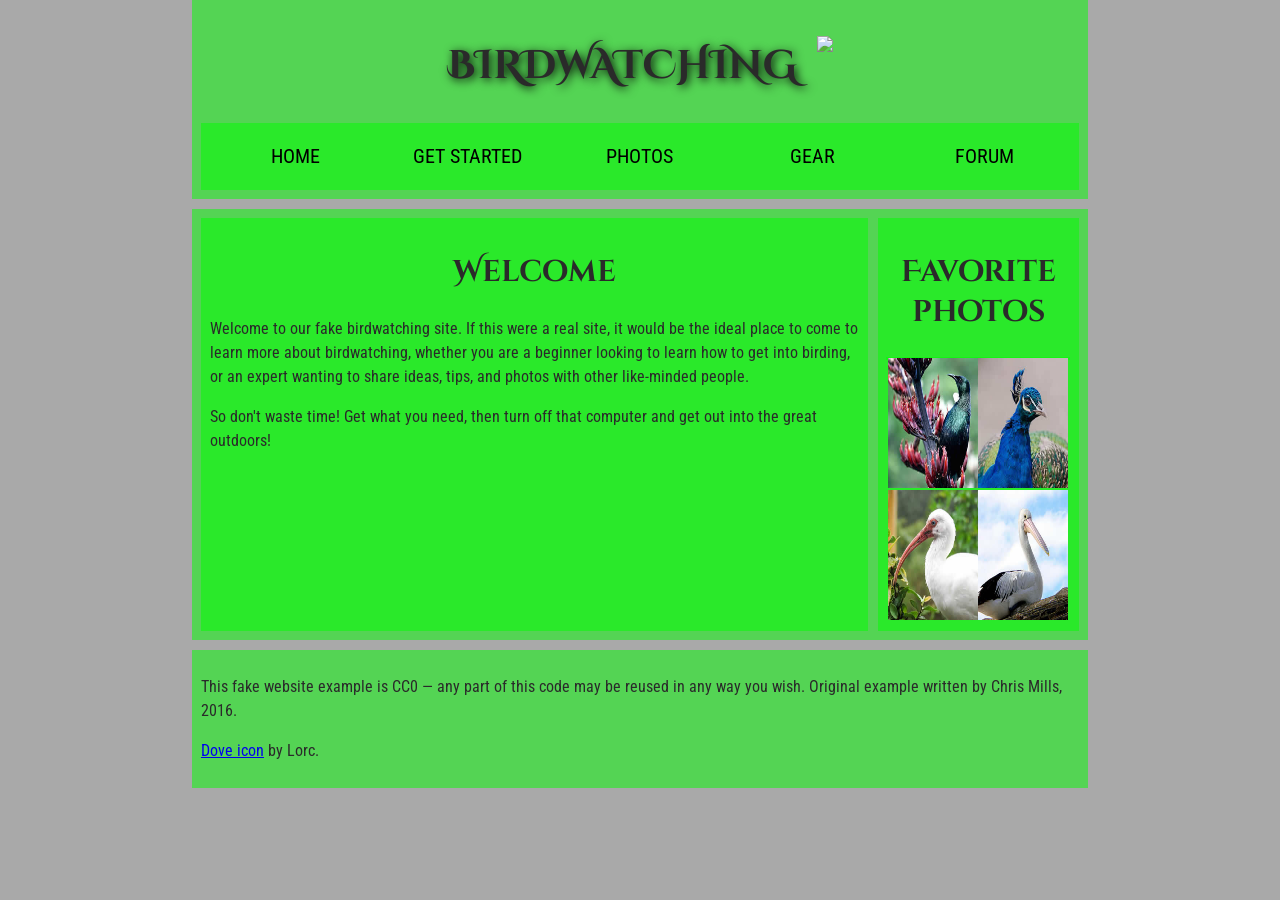
<file: lab1/part2/index.html>
<!doctype html>
<html lang="en">
  <head>
    <title> INFT1206 - Lab 1 Part 2 </title>
    <!--
        Name: Keyami Luvito
        File: index.html
        Date: 20 January 2026
        INFT1206 --> 

    <meta charset="utf-8" />
    <title>Birdwatching</title>
    <link
      href="https://fonts.googleapis.com/css?family=Roboto+Condensed:300%7CCinzel+Decorative:700"
      rel="stylesheet" />
      <link  href="./css/styles.css" type="text/css" rel="stylesheet" />
  </head>

<header>
  
    <body>
    <h1>Birdwatching <img scr = "dove.png" alt = " " /> </h1>

    <nav>
    <ul>
    <li> <a href = # > Home </a></li>
    <li> <a href = # > Get started </a></li>
    <li> <a href = # > Photos </a> </li> 
    <li> <a href = # > Gear </a> </li>
    <li> <a href = # > Forum </a> </li>
    </ul>
    </nav>
    
</header>

   

<main>
    
    <section>
     <h2>Welcome</h2>
    <p>
      Welcome to our fake birdwatching site. If this were a real site, it
      would be the ideal place to come to learn more about birdwatching,
      whether you are a beginner looking to learn how to get into birding, or
      an expert wanting to share ideas, tips, and photos with other
      like-minded people.
    </p>
    
    <p>
      So don't waste time! Get what you need, then turn off that computer and
      get out into the great outdoors!
    </p>
    </section>


<section>
    
    <h2>Favorite photos</h2>
<aside>
    <a href = "favorite-bird-1.jpg" > <img src = "favorite-bird-1_th.jpg" alt = "Tui Bird" width = "130" height = "130"> </a>
    <a href = "favorite-bird-2.jpg" > <img src = "favorite-bird-2_th.jpg" alt = "Indian Peafowl" width = "130" height = "130"> </a>
    <a href = "favorite-bird-3.jpg" > <img src = "favorite-bird-3_th.jpg" alt = "American White Ibis" width = "130" height = "130"> </a>
    <a href = "favorite-bird-4.jpg" > <img src = "favorite-bird-4_th.jpg" alt = "Australian Pelican" width = "130" height = "130"> </a>
</aside>
</section>
</main>
<footer>
    <p>
      This fake website example is CC0 — any part of this code may be reused
      in any way you wish. Original example written by Chris Mills, 2016.
    </p>

    <p>
      <a href="http://game-icons.net/lorc/originals/dove.html">Dove icon</a>
      by Lorc.
    </p>
</footer>

  </body>
</html>
</file>
<file: lab 2/part 1/css/styles.css>
/* type */

body {
  font: 1.2em / 1.5 system-ui;
  margin: 0 auto;
  width: 90%;
  min-width: 800px;
  max-width: 1200px;
}

h1 {
  text-align: center;
}

.copyright {
  font-size: 0.8em;
}

/* nav menu */

ul {
  padding: 0;
  list-style-type: none;
  text-align: center;
  display: flex;
  flex-flow: row wrap;
  justify-content: center;
  align-items: center;
}

li {
  flex: auto;
}

nav a {
  font-size: 1.2em;
  padding: 0 20px;
}

/* General link styles */

a {
  text-decoration: none;
  color: red;
}

a:hover,
a:focus {
  text-decoration: underline;
}

/* header section layout */

header section {
  display: grid;
  grid-template-areas:
    "heading heading"
    "text video"
    "text video";
  grid-template-columns: 1fr 2fr;
  gap: 20px;
}

h1 {
  grid-area: heading;
}

header p {
  grid-area: text;
  margin: 0;
}

video {
  grid-area: video;
  width: 100%;
  border: 1px solid black;
}

/* image floats */

figure {
  float: right;
  margin-left: 20px;
  padding: 20px;
  background: orange;
  border: 1px solid black;
}

figcaption {
  font-size: 0.6em;
}
</file>
<file: lab 2/part 2/style.css>
html {
  font-family: sans-serif;
}

table {
  border-collapse: collapse;
  border: 2px solid rgb(200 200 200);
  letter-spacing: 1px;
  font-size: 0.8rem;
}

td,
th {
  border: 1px solid rgb(190 190 190);
  padding: 10px 20px;
}

th {
  background-color: rgb(235 235 235);
}

td {
  text-align: center;
}

tr:nth-child(even) td {
  background-color: rgb(250 250 250);
}

tr:nth-child(odd) td {
  background-color: rgb(245 245 245);
}

caption {
  padding: 10px;
}

.column-border {
  border: 2px solid black;
}
</file>
<file: lab 3/part 3/css/styles.css>
* {
  box-sizing: border-box;
}

body {
  background-color: white;
  color: #333333;
  margin: 0;
  font: 1.2em / 1.6 sans-serif;
}

img {
  max-width: 100%;
  display: block;
  border: 1px solid black;
}

.logo {
  font-size: 200%;
  padding: 50px 20px;
  margin: 0 auto;
  max-width: 980px;
}

.grid {
  margin: 0 auto;
  max-width: 980px;
  display: grid;
  grid-template-columns: 3fr 1fr;
  gap: 20px;
}

nav {
  background-color: black;
  padding: 0.5em;
  top: 0;
  position: sticky;
  
}

a {
    display: inline-block;
    flex: 1;
}

h1 + img { 
  float: left;
  margin: 10px;
  border: 1px black solid;
  max-width: 300px;
}


nav ul {
  margin: 0;
  padding: 0;
  list-style: none;
  display: flex;
  justify-content: space-around;
}

nav a {
  color: white;
  text-decoration: none;
  padding: 0.5em 1em;
}



.photos {
  list-style: none;
  margin: 0;
  padding: 0;
  display: grid;
  grid-template-columns: 1fr 1fr;
  gap: 5px;
}

.feature {
  width: 200px;
}
</file>
<file: lab 4/part 1/css/styles.css>
body {
  font: 1.2em / 1.5 system-ui;
  margin: 0 auto;
  width: 500px;
}

fieldset {
  border: 0;
}

fieldset,
legend {
  padding: 0;
  margin: 0;
}

input[type="text"] {
  margin-top: 5px;
  padding: 5px;
  width: 50%;
  display: block;
}

div,
fieldset {
  margin-top: 20px;
}

p {
  margin-top: 10px;
  background: #ffc125;
  padding: 20px;
  visibility: hidden;
}
</file>
<file: lab 4/part 3/css/style.css>
html, body {
  margin: 0;
}

html {
  font-family: 'Helvetica Neue', Helvetica, Arial, sans-serif;
  height: 100%;
}

body {
  overflow: hidden;
  height: inherit;
}

h1 {
  font-size: 2rem;
  letter-spacing: -1px;
  position: absolute;
  margin: 0;
  top: -4px;
  right: 5px;

  color: transparent;
  text-shadow: 0 0 4px white;
}
</file>
<file: lab 4/part 4/css/style.css>
html, body {
  margin: 0;
}

html {
  font-family: 'Helvetica Neue', Helvetica, Arial, sans-serif;
  height: 100%;
}

body {
  overflow: hidden;
  height: inherit;
}

h1 {
  font-size: 2rem;
  letter-spacing: -1px;
  position: absolute;
  margin: 0;
  top: -4px;
  right: 5px;

  color: transparent;
  text-shadow: 0 0 4px white;
}

p {
  position: absolute;
  margin: 0;
  top: 35px;
  right: 5px;
  color: #aaaaaa;
}
</file>
<file: lab 5/assessment-files/style.css>
/* || General setup */

html, body {
  margin: 0;
  padding: 0;
}

html {
  font-size: 10px;
  background-color: rgb(222, 238, 221);
}

body {
  width: 80%;
  min-width: 1024px;
  margin: 0 auto;
}

/* || typography */

h1{
  font-family: 'Sonsie One', cursive;
  color: #2a2a2a;
}

p, input, li, table, label {
  font-family: 'Open Sans Condensed', sans-serif;
  color: #2a2a2a;
}

h1 {
  font-size: 4rem;
  text-align: center;
  color: white;
  text-shadow: 2px 2px 10px black;
}

h2 {
  font-family: 'Sonsie One', cursive;
  font-size: 3rem;
  text-align: center;
}

h3 {
  font-family: 'Sonsie One', cursive;
  font-size: 2.2rem;
}

figcaption {
  font-family: 'Open Sans Condensed', sans-serif;
  font-size: 1.4rem;
  text-align: center;
  color: #2a2a2a;
}

p, li, table {
  font-size: 1.6rem;
  line-height: 1.5;
}

/* || header layout */

nav, article, footer, .secondary {
  background-color: rgb(255, 254, 250);
}

article, footer, .secondary {
  padding: 10px 30px;
}

article {
  margin-right: 10px;
}

nav {
  height: 50px;
  background-color: ff80ff;
  display: flex;
  padding: 1% 0;
  margin-bottom: 10px;
}

nav ul {
  padding: 0;
  list-style-type: none;
  flex: 2;
  display: flex;
}

nav li {
  display: inline;
  text-align: center;
  flex: 1;
}

nav a {
  display: inline-block;
  font-size: 2rem;
  text-transform: uppercase;
  text-decoration: none;
  color: black;
}

nav
 .search {
  flex: 1;
  display: flex;
  align-items: center;
  height: 100%;
  padding: 0 2em;
}

.search input {
  font-size: 1.6rem;
  height: 32px;
}

.search input[type="search"] {
  flex: 3;
}

.search input[type="submit"] {
  flex: 1;
  margin-left: 1rem;
  background: #333;
  border: 0;
  color: white;
}

/* || main layout */

main {
  display: flex;
}

article {
  flex: 5;
}

.secondary {
  flex: 2;
}

footer {
  margin-top: 10px;
}

/* Table styling */

table {
  width: 100%;
  background-color: rgb(225, 238, 221);
  border-collapse: collapse;
}

th, td {
  padding: 10px;
}

td {
  text-align: center;
}

th[scope="col"] {
  border-bottom: 1px solid black;
}

tbody tr:nth-child(odd) {
  background-color: rgb(243, 250, 230);
}

/* styling content images and audio */

img, audio {
  display: block;
  margin: 0 auto;
}

audio {
  width: 500px;
}

/* Comments styling */

.comments {
  background-color: rgb(225, 238, 221);
  padding: 10px;
}

.show-hide {
  cursor: pointer;
}

.comments font[size="6"] {
  font-size: 2rem;
}

.comments font[size="6"]:nth-of-type(2) {
  margin-bottom: 0;
}

.comment-form {
  margin-bottom: 3rem;
}

.comment-form .flex-pair {
  display: flex;
  padding: 0 3rem 1rem;
}

.comment-form label {
  align-self: center;
  flex: 2;
  text-align: right;
}

.comment-form input {
  margin-left: 1rem;
  flex: 6;
}

.show-hide {
  text-align: center;
  width: 150px;
}

.comment-form input, .comment-form label, .show-hide {
  font-size: 1.6rem;
  line-height: 32px;
}

.comment-form input[type="submit"], .show-hide {
  background: #333;
  border: 0;
  color: white;
}

.comment-form input[type="submit"] {
  width: 30%;
  display: block;
  margin: 0 auto;
}

.comment-container {
  margin-top: 0;
}

.comment-container li {
  list-style-type: none;
  display: flex;
}

.comment-container li p:nth-child(1) {
  flex: 1;
  font-weight: bold;
}

.comment-container li p:nth-child(2) {
  flex: 5;
}
</file>
<file: lab1/part1/css/styles.css>
body {
  font: 1.2em / 1.5 system-ui;
}

.sender-column {
  text-align: right;
}

h1 {
  font-size: 1.5em;
}

h2 {
  font-size: 1.3em;
}
</file>
<file: lab1/part2/css/styles.css>
/* || General setup */

body {
  margin: 0;
}

html {
  font-size: 10px;
  background-color: darkgrey;
}

body {
  width: 70%;
  min-width: 800px;
  margin: 0 auto;
}

/* || typography */

h1,
h2 {
  font-family: "Cinzel Decorative", cursive;
  color: #2a2a2a;
}

p,
li {
  font-family: "Roboto Condensed", sans-serif;
  color: #2a2a2a;
}

h1 {
  font-size: 4rem;
  text-align: center;
  text-shadow: 2px 2px 10px black;
}

h2 {
  font-size: 3rem;
  text-align: center;
}

p,
li {
  font-size: 1.6rem;
  line-height: 1.5;
}

/* || header layout */

header {
  margin-bottom: 10px;
}

main,
header,
nav,
article,
aside,
footer,
section {
  background-color: #00ff0080;
  padding: 1%;
}

h1 {
  text-transform: uppercase;
  display: flex;
  align-items: center;
  justify-content: center;
  gap: 20px;
}

header img {
  height: 60px;
}

nav ul {
  padding: 0;
  list-style-type: none;
  display: flex;
}

nav li {
  text-align: center;
  flex: 1;
}

nav a {
  font-size: 2rem;
  text-transform: uppercase;
  text-decoration: none;
  color: black;
}

nav a:hover,
nav a:focus {
  color: red;
}

/* || main layout */

main {
  display: flex;
  gap: 10px;
}

article {
  flex: 4;
}

aside {
  flex: 1;
}

aside a {
  display: block;
  float: left;
  width: 50%;
}

aside img {
  max-width: 100%;
}

footer {
  margin-top: 10px;
}
</file>
